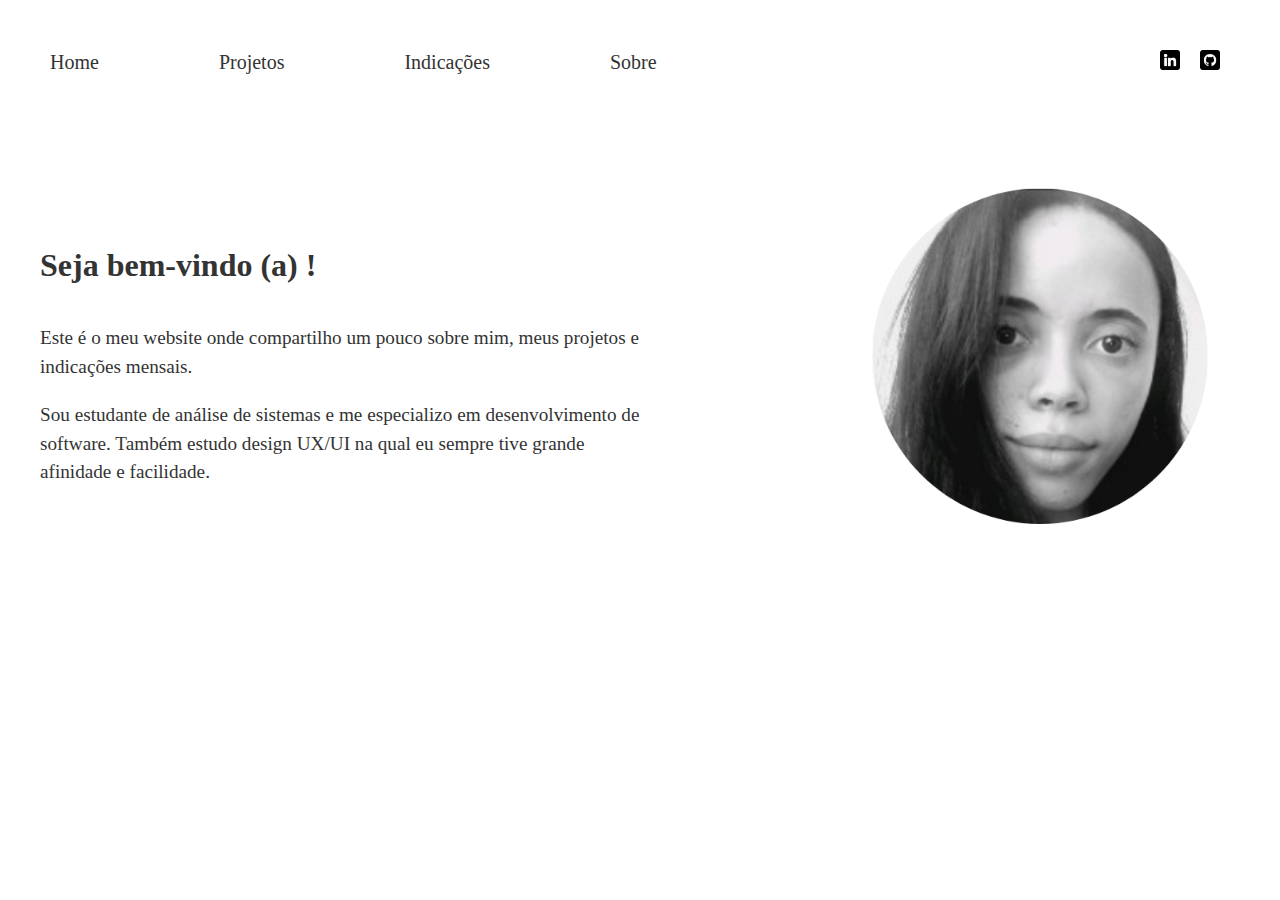
<file: portfolio/index.html>
<!DOCTYPE html>
<html lang="pt-BR">
<head>
    <meta charset="UTF-8">
    <meta name="viewport" content="width=device-width, initial-scale=1.0">
    <title>Home</title>
    <link rel="stylesheet" href="style.css">
</head>
<body>
    <header>
        <nav>
            <ul class="menu-bar">
                <li><a href="index.html" class="menu-bar-item">Home</a></li>
                <li><a href="projetos.html" class="menu-bar-item">Projetos</a></li>
                <li><a href="indicacoes.html" class="menu-bar-item">Indicações</a></li>
                <li><a href="sobre.html" class="menu-bar-item">Sobre</a></li>
            </ul>
            <div class="social-icons">
                <a href="https://www.linkedin.com/in/marianireis/" target="_blank"><img src="imagens/linkedin.png" alt="Icone do linkedin"></a>
                <a href="https://github.com/MarianiReis" target="_blank"><img src="imagens/github.png" alt="Icone do github"></a>
            </div>
        </nav>
    </header>
    <main class="main-home">
        <div class="content">
            <h1 class="content-paragraph">Seja bem-vindo (a) !</h1>
            <p>Este é o meu website onde compartilho um pouco sobre mim, meus projetos e indicações mensais.</p>
            <p>Sou estudante de análise de sistemas e me especializo em desenvolvimento de software. Também estudo design UX/UI na qual eu sempre tive grande afinidade e facilidade.</p>
        </div>
        <div class="profile-image">
            <img src="imagens/Untitled design (1).png" alt="Minha foto de perfil">
        </div>
    </main>
</body>
</html>
</file>
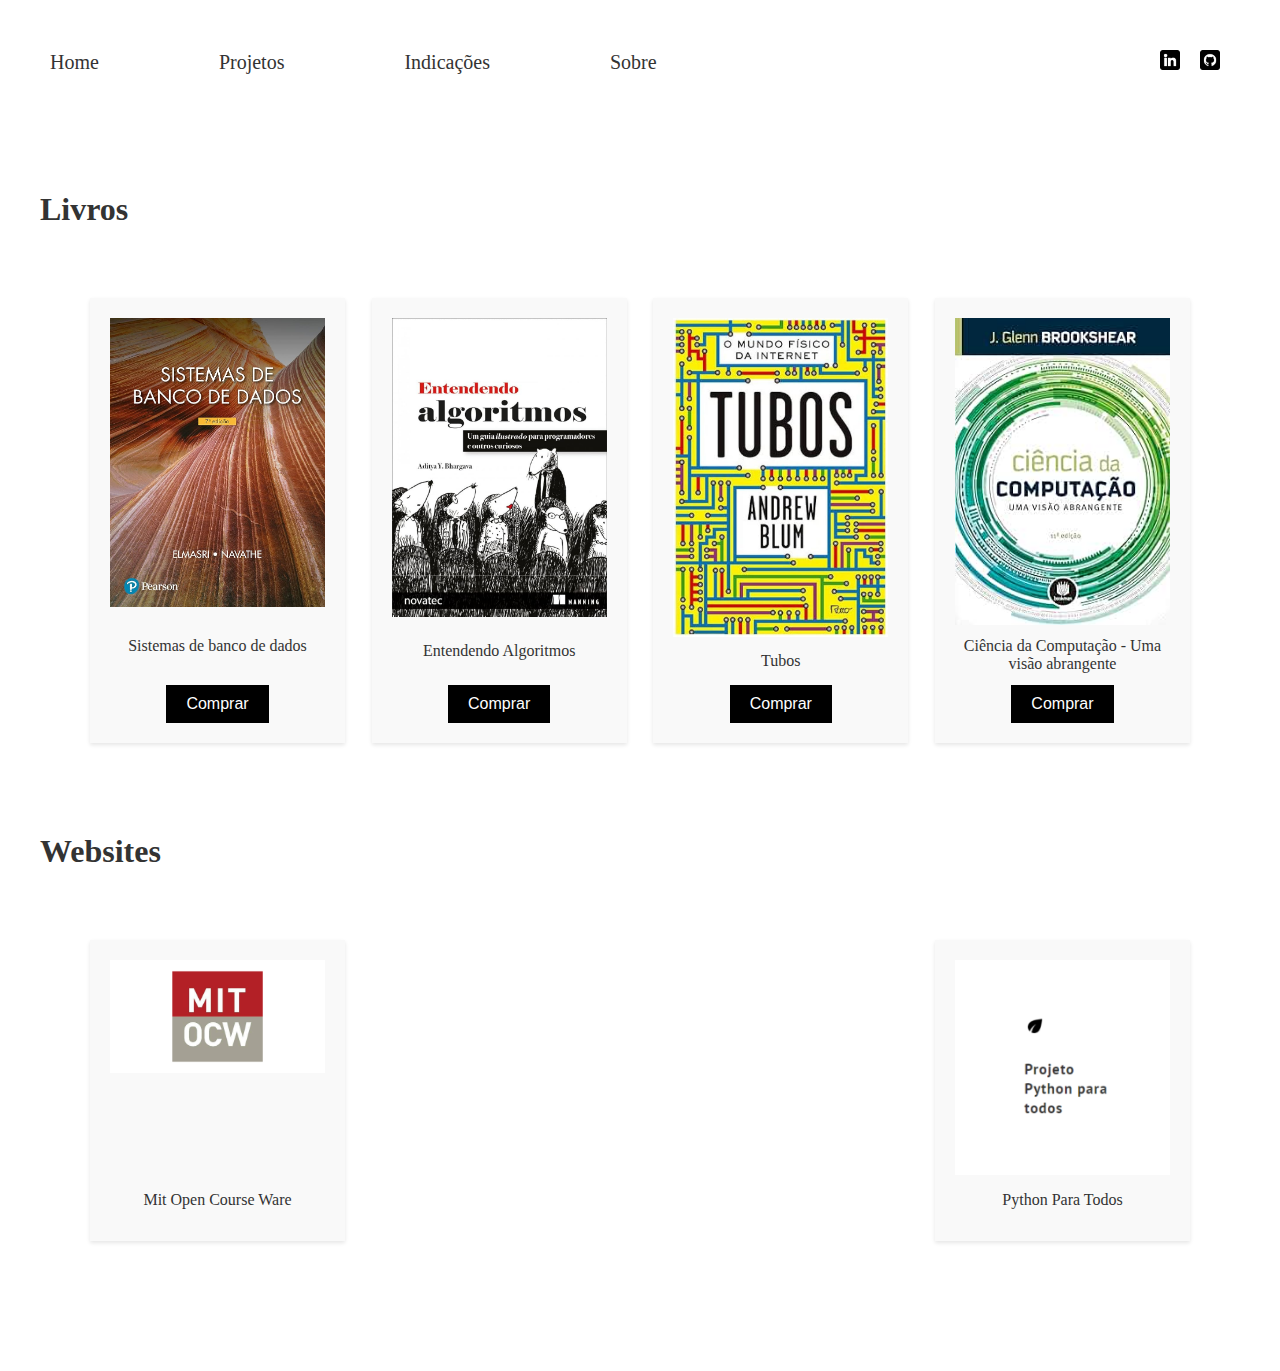
<file: portfolio/indicacoes.html>
<!DOCTYPE html>
<html lang="pt-BR">
<head>
    <meta charset="UTF-8">
    <meta name="viewport" content="width=device-width, initial-scale=1.0">
    <title>Indicações</title>
    <link rel="stylesheet" href="style.css">
</head>
<body>
    <header>
        <nav>
            <ul>
                <li><a href="index.html" class="menu-bar-item">Home</a></li>
                <li><a href="projetos.html" class="menu-bar-item">Projetos</a></li>
                <li><a href="indicacoes.html" class="menu-bar-item">Indicações</a></li>
                <li><a href="sobre.html" class="menu-bar-item">Sobre</a></li>
            </ul>
            <div class="social-icons">
                <a href="https://www.linkedin.com/in/marianireis/" target="_blank"><img src="imagens/linkedin.png" alt="Icone do linkedin"></a>
                <a href="https://github.com/MarianiReis" target="_blank"><img src="imagens/github.png" alt="Icone do github"></a>
            </div>
        </nav>
    </header>
    <main class="main-indicacoes">
        <section class="indicacao">
            <h2>Livros</h2>
            <div class="indicacao-grid">
                <div class="indicacao-card">
                    <img src="imagens/imglivrobdportifolio.jpg" alt="livro Sistemas de banco de dados po Navhate" class="indicacao-card-image">
                    <p class="indicacao-card-name">Sistemas de banco de dados</p>
                    <a href="https://www.amazon.com.br/Sistemas-Banco-Dados-Ramez-Elmasri/dp/8543025001/ref=sr_1_1?__mk_pt_BR=%C3%85M%C3%85%C5%BD%C3%95%C3%91&crid=2RFRXDEYXJRMA&dib=eyJ2IjoiMSJ9.[base64].22ZqIXm1FjK4hFhJfLEgmBylvn1h2aOZtcr4wha843c&dib_tag=se&keywords=sistemas+de+banco+de+dados+navhate&qid=1722642798&sprefix=sistemas+de+banco+de+dados+navhate%2Caps%2C231&sr=8-1&ufe=app_do%3Aamzn1.fos.fcd6d665-32ba-4479-9f21-b774e276a678" target="_blank"><button>Comprar</button></a>
                </div>
                <div class="indicacao-card">
                    <img src="imagens/imglivroalgprojetoportfolio.jpg" alt="Livro entendendo Algoritmos Por Aditya Y.Bhargava" class="indicacao-card-image">
                    <p class="indicacao-card-name">Entendendo Algoritmos</p>
                    <a href="https://www.amazon.com.br/Entendendo-Algoritmos-Ilustrado-Programadores-Curiosos/dp/8575225634/ref=sr_1_1?crid=29XHIOPFUEM9X&dib=eyJ2IjoiMSJ9.[base64].dq6aq7LxM3Hy_hnAou461BjgB9IPffisMwtDtHRykYM&dib_tag=se&keywords=entendendo+algoritmos&qid=1722642830&sprefix=enten%2Caps%2C228&sr=8-1" target="_blank"><button>Comprar</button></a>
                </div>
                <div class="indicacao-card">
                    <img src="imagens/imglivrotubosprojetoportfolio.jpg" alt="Livro Tubos - O mundo físico da internet Por Andrew Blum" class="indicacao-card-image">
                    <p class="indicacao-card-name">Tubos</p>
                    <a href="https://www.amazon.com.br/Tubos-f%C3%ADsico-internet-Andrew-Blum-ebook/dp/B00E9Z55FM/ref=sr_1_3?__mk_pt_BR=%C3%85M%C3%85%C5%BD%C3%95%C3%91&crid=2JKNTGPOFANYB&dib=eyJ2IjoiMSJ9.[base64].k0UHhrnbL8b-fvM0MsHMKQeZnAkP9BxkH8hXsA8xBBs&dib_tag=se&keywords=tubos&qid=1722642877&sprefix=tubos+%2Caps%2C220&sr=8-3" target="_blank"><button>Comprar</button></a>
                </div>
                <div class="indicacao-card">
                    <img src="imagens/imglivroccuvaprojetoportfolio.jpg" alt="Livro Ciência da Computação uma visão abrangente por J.Gleen " class="indicacao-card-image">
                    <p class="indicacao-card-name">Ciência da Computação - Uma visão abrangente</p>
                    <a href="https://www.amazon.com.br/Ci%C3%AAncia-Computa%C3%A7%C3%A3o-Uma-Vis%C3%A3o-Abrangente/dp/8582600305/ref=sr_1_1?crid=3OAGJLW310Z35&dib=eyJ2IjoiMSJ9.[base64].tnrgi6xzzEe8X3Ez-L8GModtU1QwN5yzWoNkfk8hdfU&dib_tag=se&keywords=ciencia+da+computa%C3%A7%C3%A3o+vis%C3%A3o+abrangente&qid=1722642915&sprefix=ciencia+da+computa%C3%A7%C3%A3o+%2Caps%2C217&sr=8-1&ufe=app_do%3Aamzn1.fos.6121c6c4-c969-43ae-92f7-cc248fc6181d" target="_blank"><button>Comprar</button></a>
                </div>
                
            </div>
        </section>
        <section class="indicacao">
            <h2>Websites</h2>
            <div class="indicacao-grid">
                <div class="indicacao-card">
                    <a href="https://ocw.mit.edu/" target="_blank"><img src="imagens/mit-opencourseware-social-preview-projeto-portfolio.png" alt="imagem da logo do website mit open course ware" class="indicacao-card-image"></a>
                    <p class="indicacao-card-name">Mit Open Course Ware</p>
                </div>
                <div class="indicacao-card">
                    <a href="https://sites.google.com/view/projetopythonparatodos?fbclid=IwAR1TYxvoZ1pEaXCCPCbQZU_BL3cCmalhU4pEf1Os-ZCu9H7OLKL21ItLX-k" target="_blank"><img src="imagens/logoprojetopythonparatodos.png" alt="imagem da logo do website Python para todos" class="indicacao-card-image"></a>
                    <p class="indicacao-card-name">Python Para Todos</p>
                </div>
            </div>
        </section>
    </main>
</body>
</html>
</file>
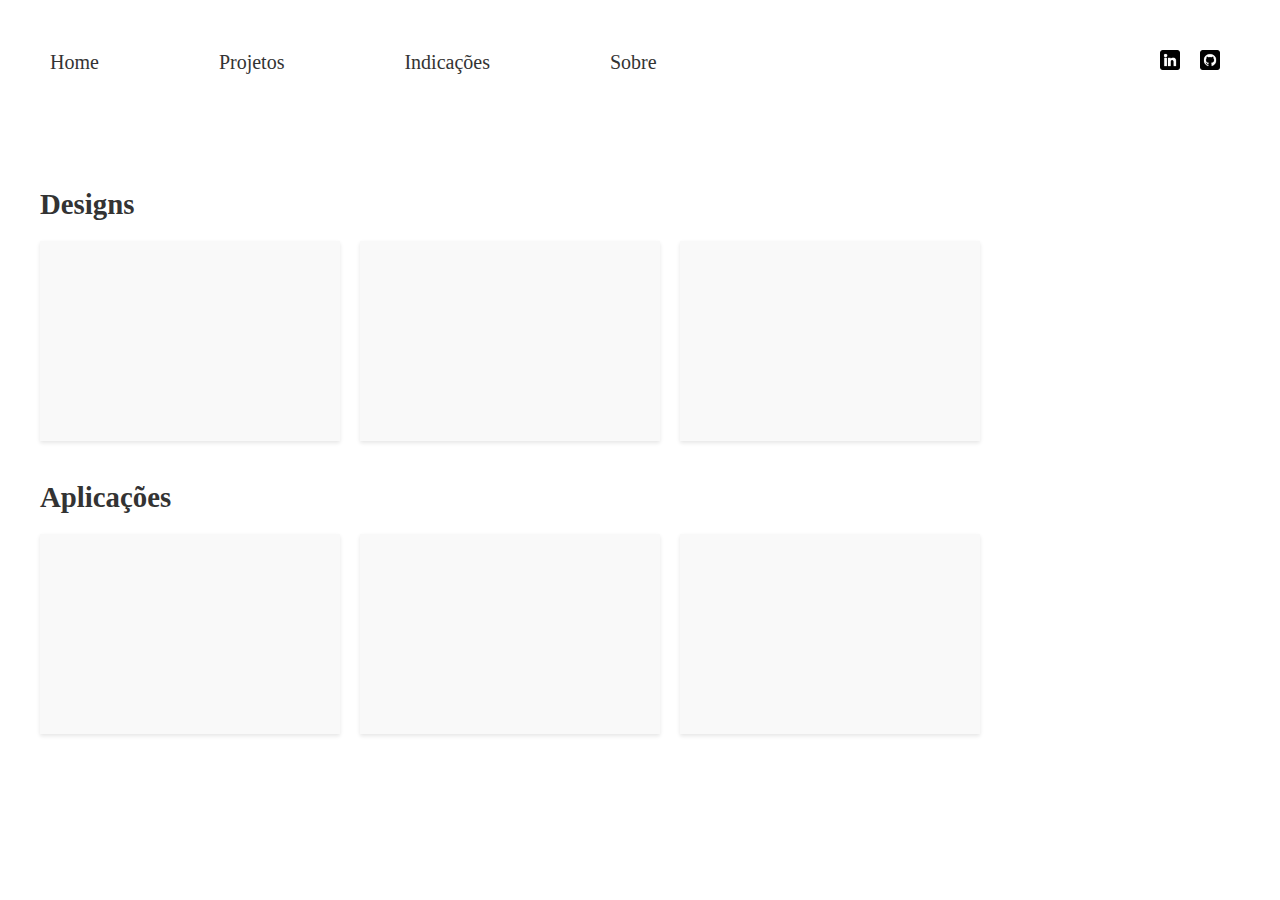
<file: portfolio/projetos.html>
<!DOCTYPE html>
<html lang="pt-BR">
<head>
    <meta charset="UTF-8">
    <meta name="viewport" content="width=device-width, initial-scale=1.0">
    <title>Projetos</title>
    <link rel="stylesheet" href="style.css">
</head>
<body>
    <header>
        <nav>
            <ul>
                <li><a href="index.html" class="menu-bar-item">Home</a></li>
                <li><a href="projetos.html" class="menu-bar-item">Projetos</a></li>
                <li><a href="indicacoes.html" class="menu-bar-item">Indicações</a></li>
                <li><a href="sobre.html" class="menu-bar-item">Sobre</a></li>
            </ul>
            <div class="social-icons">
                <a href="https://www.linkedin.com/in/marianireis/" target="_blank"><img src="imagens/linkedin.png" alt="Icone do linkedin"></a>
                <a href="https://github.com/MarianiReis" target="_blank"><img src="imagens/github.png" alt="Icone do github"></a>
            </div>
        </nav>
    </header>
    <main class="main-projetos">
        <section class="projects">
            <h2>Designs</h2>
            <div class="project-grid">
                <div class="project-card"></div>
                <div class="project-card"></div>
                <div class="project-card"></div>
            </div>
        </section>
        <section class="projects">
            <h2>Aplicações</h2>
            <div class="project-grid">
                <div class="project-card"></div>
                <div class="project-card"></div>
                <div class="project-card"></div>
            </div>
        </section>
    </main>
</body>
</html>
</file>
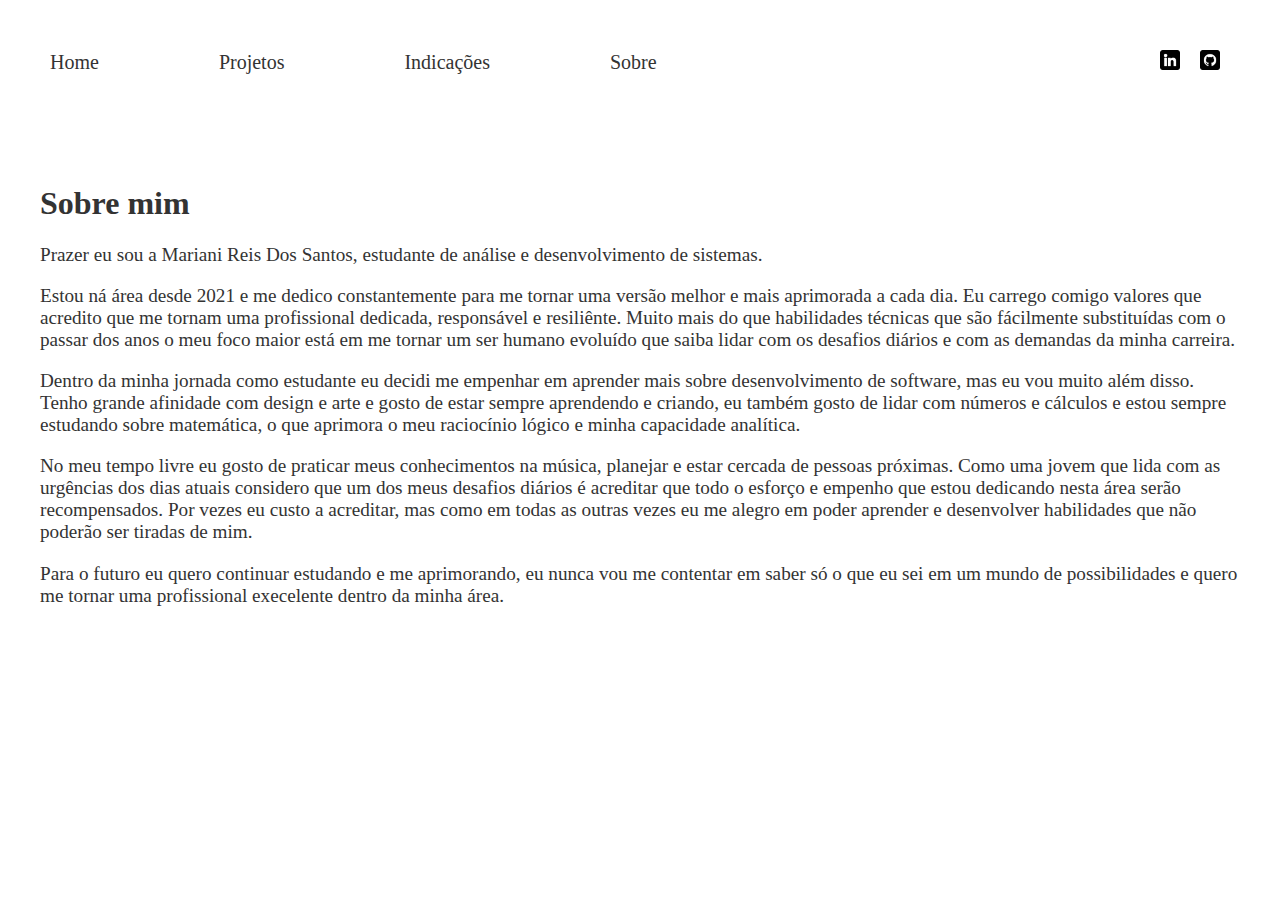
<file: portfolio/sobre.html>
<!DOCTYPE html>
<html lang="pt-BR">
<head>
    <meta charset="UTF-8">
    <meta name="viewport" content="width=device-width, initial-scale=1.0">
    <title>Sobre</title>
    <link rel="stylesheet" href="style.css">
</head>
<body>
    <header>
        <nav>
            <ul class="menu-bar">
                <li><a href="index.html" class="menu-bar-item">Home</a></li>
                <li><a href="projetos.html" class="menu-bar-item">Projetos</a></li>
                <li><a href="indicacoes.html" class="menu-bar-item">Indicações</a></li>
                <li><a href="sobre.html" class="menu-bar-item">Sobre</a></li>
            </ul>
            <div class="social-icons">
                <a href="https://www.linkedin.com/in/marianireis/" target="_blank"><img src="imagens/linkedin.png" alt="Icone do linkedin"></a>
                <a href="https://github.com/MarianiReis" target="_blank"><img src="imagens/github.png" alt="Icone do github"></a>
            </div>
        </nav>
    </header>
    <main class="main-home">
        <div class="content-sobre">
            <h1 class="content-paragraph">Sobre mim</h1>
            <p>Prazer eu sou a Mariani Reis Dos Santos, estudante de análise e desenvolvimento de sistemas.</p>
            <p>Estou ná área desde 2021 e me dedico constantemente para me tornar uma versão melhor e mais aprimorada a cada dia. Eu carrego comigo valores que acredito que me tornam uma profissional dedicada, responsável e resiliênte. Muito mais do que habilidades técnicas que são fácilmente substituídas com o passar dos anos o meu foco maior está em me tornar um ser humano evoluído que saiba lidar com os desafios diários e com as demandas da minha carreira.</p>
            <p>Dentro da minha jornada como estudante eu decidi me empenhar em aprender mais sobre desenvolvimento de software, mas eu vou muito além disso. Tenho grande afinidade com design e arte e gosto de estar sempre aprendendo e criando, eu também gosto de lidar com números e cálculos e estou sempre estudando sobre matemática, o que aprimora o meu raciocínio lógico e minha capacidade analítica.</p>
            <p>No meu tempo livre eu gosto de praticar meus conhecimentos na música, planejar e estar cercada de pessoas próximas. Como uma jovem que lida com as urgências dos dias atuais considero que um dos meus desafios diários é acreditar que todo o esforço e empenho que estou dedicando nesta área serão recompensados. Por vezes eu custo a acreditar, mas como em todas as outras vezes eu me alegro em poder aprender e desenvolver habilidades que não poderão ser tiradas de mim.</p>
            <p>Para o futuro eu quero continuar estudando e me aprimorando, eu nunca vou me contentar em saber só o que eu sei em um mundo de possibilidades e quero me tornar uma profissional execelente dentro da minha área.</p>
        </div>
    </main>
</body>
</html>
</file>
<file: portfolio/style.css>
body {
    font-family: 'inria-serif';
    background-color: #ffffff;
    margin: 0;
    padding: 0;
    color: #333333;
}



/***********  HEADER   ************/

header {
    background-color: #ffffff;
    padding: 50px 0;
}

nav {
    display: flex;
    justify-content: space-between;
    align-items: center;
    padding: 0 50px;
}

nav ul {
    list-style-type: none;
    margin: 0;
    padding: 0;
    display: flex;
    gap: 120px;
}

nav ul li {
    display: inline;
}

nav ul li a {
    text-decoration: none;
    font-size: 20px;
    color: #333333;
    font-weight: light;
}

.menu-bar-item:hover {
    font-size: 22px;
    font-weight: bold;
}

.social-icons{
    padding: 0px 10px;
    display: flex;
    gap: 20px;

}

nav .social-icons a img {
    width: 20px;
    height: 20px;
}



/*************************************
************  MAIN HOME  ************
*************************************/


.main-home {
    display: flex;
    justify-content: space-between;
    align-items: center;
    padding: 40px 20px;
    max-width: 1200px;
    margin: 0 auto;
    gap: 20px;
}

.content {
    max-width: 600px;
}

.content h1 {
    font-size: 2em;
    margin-bottom: 40px;
}

.content p {
    font-size: 1.2em;
    line-height: 1.5;
}

.profile-image img {
    width: 400px;
    height: 400px;
    border-radius: 50%;
    object-fit: cover;
}



/*************************************
************  MAIN PROJETOS  ************
*************************************/


.main-projetos {
    padding: 40px 20px;
    max-width: 1200px;
    margin: 0 auto;
}

.projects {
    margin-bottom: 40px;
}

.projects h2 {
    font-size: 1.8em;
    margin-bottom: 20px;
}

.project-grid {
    display: flex;
    gap: 20px;
}

.project-card {
    background-color: #f9f9f9;
    width: 300px;
    height: 200px;
    box-shadow: 0 2px 4px rgba(0, 0, 0, 0.1);
}


/*************************************
************ MAIN INDICAÇÕES *********
*************************************/

.main-indicacoes {
    padding: 40px 20px;
    max-width: 1200px;
    margin: 0 auto;
}

.indicacao {
    margin-bottom: 40px;
}

.indicacao h2 {
    font-size: 2em;
    margin-bottom: 20px;
}

.indicacao-grid {
    display: flex;
    gap: 20px;
    flex-wrap: wrap;
    justify-content: space-between;
    padding: 50px 50px;
}

.indicacao-card {
    background-color: #f9f9f9;
    width: 215px;
    padding: 20px;
    text-align: center;
    box-shadow: 0 2px 4px rgba(0, 0, 0, 0.1);
    display: flex;
    flex-direction: column;
    align-items: center;
    justify-content: space-between; 
}

/*.book-card-image{
    width: 150px;
    height: 200px;
    background-color: #e0e0e0;
    margin-bottom: 10px;
}*/

.indicacao-card img {
    width: 100%;
    height: auto;
}

.indicacao-card .indicacao-card-name {
    font-size: 1em;
    margin: 12px 0;

}

.indicacao-card button {
    background-color: #000000;
    color: #ffffff;
    border: none;
    padding: 10px 20px;
    cursor: pointer;
    font-size: 1em;
    
}

/*************************************
************ MAIN SOBRE  *************
*************************************/

.content-sobre p {
    font-size: 1.2em;
}
</file>
